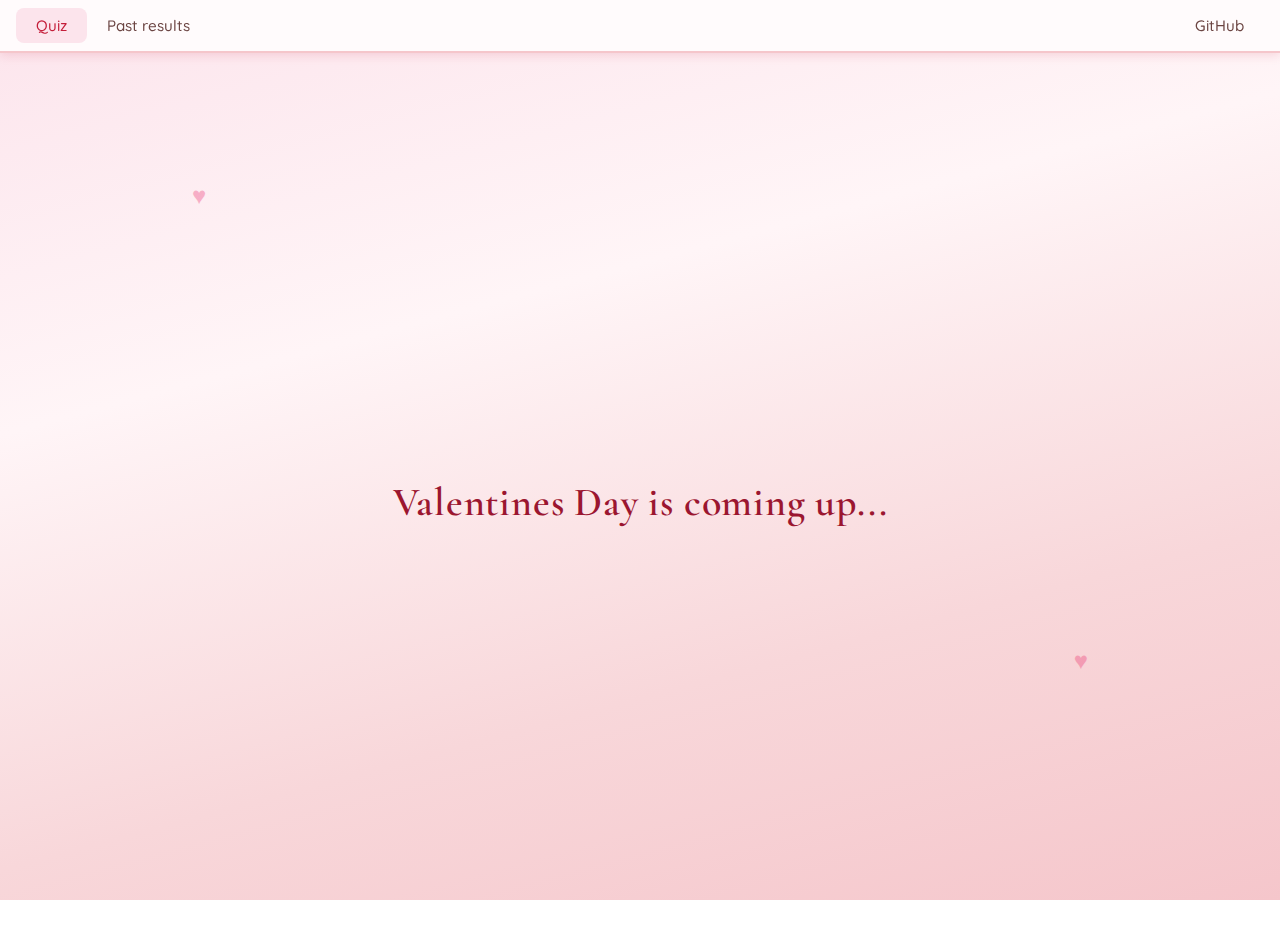
<file: index.html>
<!DOCTYPE html>
<html lang="en">
<head>
  <meta charset="UTF-8">
  <meta name="viewport" content="width=device-width, initial-scale=1.0">
  <title>Will you be my Valentine?</title>
  <meta name="description" content="A few very important questions... Your future Valentine may depend on this.">
  <meta property="og:title" content="Will you be my Valentine?">
  <meta property="og:description" content="A few very important questions... Your future Valentine may depend on this.">
  <meta property="og:type" content="website">
  <link rel="preconnect" href="https://fonts.googleapis.com">
  <link rel="preconnect" href="https://fonts.gstatic.com" crossorigin>
  <link href="https://fonts.googleapis.com/css2?family=Cormorant+Garamond:ital,wght@0,400;0,600;1,400&family=Quicksand:wght@400;500;600&display=swap" rel="stylesheet">
  <style>
    :root {
      --baby-pink: #f8d7da;
      --baby-pink-light: #fce4ec;
      --baby-pink-dark: #f5c6cb;
      --romantic-red: #c41e3a;
      --romantic-red-soft: #e91e63;
      --romantic-red-dark: #9b1630;
      --white: #fffbfc;
      --cream: #fff5f7;
      --text-dark: #4a2c2a;
      --text-soft: #6b4442;
      --shadow: rgba(196, 30, 58, 0.15);
      --font-display: 'Cormorant Garamond', Georgia, serif;
      --font-body: 'Quicksand', sans-serif;
    }
    * { box-sizing: border-box; }
    html { scroll-behavior: smooth; }
    body {
      margin: 0;
      min-height: 100vh;
      font-family: var(--font-body);
      color: var(--text-dark);
      background: linear-gradient(165deg, var(--baby-pink-light) 0%, var(--cream) 35%, var(--baby-pink) 70%, var(--baby-pink-dark) 100%);
      background-attachment: fixed;
      overflow-x: hidden;
      padding-top: 3.25rem;
    }
    .app-tabs {
      position: fixed;
      top: 0;
      left: 0;
      right: 0;
      z-index: 50;
      display: flex;
      gap: 0;
      padding: 0.5rem 1rem;
      background: var(--white);
      border-bottom: 2px solid var(--baby-pink-dark);
      box-shadow: 0 2px 10px var(--shadow);
    }
    .tab-btn {
      font-family: var(--font-body);
      font-size: 0.95rem;
      font-weight: 500;
      padding: 0.5rem 1.25rem;
      border: none;
      background: transparent;
      color: var(--text-soft);
      cursor: pointer;
      border-radius: 8px;
      transition: color 0.2s, background 0.2s;
    }
    .tab-btn:hover { color: var(--romantic-red-dark); background: var(--baby-pink-light); }
    .tab-btn.active { color: var(--romantic-red); background: var(--baby-pink-light); }
    .tab-link { text-decoration: none; margin-left: auto; }
    .tab-link:hover { color: var(--romantic-red-dark); background: var(--baby-pink-light); }
    .screen {
      display: none;
      min-height: 100vh;
      padding: 2rem 1.5rem;
      align-items: center;
      justify-content: center;
      text-align: center;
      animation: fadeIn 0.6s ease-out;
    }
    .screen.active { display: flex; flex-direction: column; }
    @keyframes fadeIn {
      from { opacity: 0; transform: translateY(10px); }
      to { opacity: 1; transform: translateY(0); }
    }
    #splash { justify-content: center; }
    .splash-text {
      font-family: var(--font-display);
      font-size: clamp(1.5rem, 5vw, 2.5rem);
      font-weight: 600;
      color: var(--romantic-red-dark);
      margin: 0;
      letter-spacing: 0.02em;
      animation: pulse 2s ease-in-out infinite;
    }
    .splash-hearts { position: absolute; inset: 0; pointer-events: none; overflow: hidden; }
    .splash-hearts::before,
    .splash-hearts::after {
      content: "♥";
      position: absolute;
      font-size: 1.5rem;
      color: var(--romantic-red-soft);
      opacity: 0.3;
      animation: float 4s ease-in-out infinite;
    }
    .splash-hearts::before { left: 15%; top: 20%; animation-delay: 0s; }
    .splash-hearts::after { right: 15%; bottom: 25%; animation-delay: 2s; }
    @keyframes pulse { 0%, 100% { opacity: 1; } 50% { opacity: 0.85; } }
    @keyframes float { 0%, 100% { transform: translateY(0) scale(1); } 50% { transform: translateY(-15px) scale(1.1); } }
    #landing { max-width: 32rem; }
    .landing-title {
      font-family: var(--font-display);
      font-size: clamp(1.75rem, 4vw, 2.25rem);
      font-weight: 600;
      color: var(--romantic-red-dark);
      margin: 0 0 1rem;
      line-height: 1.3;
    }
    .landing-subtext { font-size: 1rem; color: var(--text-soft); margin: 0 0 2rem; line-height: 1.5; }
    .btn {
      font-family: var(--font-body);
      font-size: 1rem;
      font-weight: 500;
      padding: 0.75rem 1.5rem;
      border: none;
      border-radius: 999px;
      cursor: pointer;
      transition: transform 0.2s, box-shadow 0.2s;
    }
    .btn:focus-visible { outline: 2px solid var(--romantic-red); outline-offset: 3px; }
    .btn-primary {
      background: linear-gradient(135deg, var(--romantic-red) 0%, var(--romantic-red-soft) 100%);
      color: var(--white);
      box-shadow: 0 4px 14px var(--shadow);
    }
    .btn-primary:hover { transform: translateY(-2px); box-shadow: 0 6px 20px var(--shadow); }
    .btn-ghost { background: transparent; color: var(--romantic-red-dark); }
    .btn-ghost:hover { text-decoration: underline; }
    .btn-small { padding: 0.5rem 1rem; font-size: 0.9rem; background: var(--romantic-red-soft); color: var(--white); }
    #quiz { display: none; flex-direction: column; align-items: center; max-width: 36rem; margin: 0 auto; }
    #quiz.active { display: flex; }
    .quiz-section { display: none; width: 100%; }
    .quiz-section.active { display: block; animation: fadeIn 0.4s ease-out; }
    .section-title {
      font-family: var(--font-display);
      font-size: 1.35rem;
      color: var(--romantic-red-dark);
      margin: 0 0 1.5rem;
    }
    .section-intro { font-style: italic; color: var(--text-soft); margin: 0 0 1.5rem; }
    .question { margin-bottom: 2rem; text-align: left; }
    .question-text { font-size: 1.1rem; color: var(--text-dark); margin: 0 0 1rem; line-height: 1.5; }
    .options { display: flex; flex-direction: column; gap: 0.6rem; }
    .option {
      font-family: var(--font-body);
      font-size: 0.95rem;
      padding: 0.85rem 1rem;
      text-align: left;
      background: var(--white);
      color: var(--text-dark);
      border: 2px solid var(--baby-pink-dark);
      border-radius: 12px;
      cursor: pointer;
      transition: background 0.2s, border-color 0.2s, transform 0.15s;
    }
    .option:hover { background: var(--baby-pink-light); border-color: var(--romantic-red-soft); transform: translateX(4px); }
    .option:disabled { opacity: 0.7; cursor: default; }
    .custom-input-wrap { margin-top: 0.75rem; display: flex; gap: 0.5rem; flex-wrap: wrap; }
    .custom-input {
      flex: 1;
      min-width: 150px;
      padding: 0.6rem 0.75rem;
      font-family: var(--font-body);
      font-size: 0.95rem;
      border: 2px solid var(--baby-pink-dark);
      border-radius: 10px;
      background: var(--white);
      color: var(--text-dark);
    }
    .custom-input:focus { outline: none; border-color: var(--romantic-red-soft); }
    #final-section .final-title {
      font-family: var(--font-display);
      font-size: clamp(1.5rem, 4vw, 2rem);
      color: var(--romantic-red-dark);
      margin: 0 0 1rem;
    }
    .final-pause-wrap { position: relative; min-height: 5rem; margin: 0 0 1rem; }
    .final-pause-line {
      font-size: 1.1rem;
      color: var(--text-soft);
      line-height: 1.7;
      margin: 0;
      max-width: 28rem;
      opacity: 0;
      transition: opacity 0.9s ease-out;
      position: absolute;
      top: 0;
      left: 50%;
      transform: translateX(-50%);
      width: 100%;
      padding: 0 1rem;
      text-align: center;
      pointer-events: none;
    }
    .final-pause-line.visible { opacity: 1; }
    .final-pause-line.fade-out { opacity: 0; }
    .final-question-wrap { opacity: 0; transition: opacity 1s ease-out; }
    .final-question-wrap.visible { opacity: 1; }
    .final-question { font-size: 1.2rem; font-weight: 600; color: var(--romantic-red); margin: 0 0 1.5rem; }
    .final-options { display: flex; flex-direction: column; gap: 0.75rem; align-items: center; }
    .btn-yes {
      background: linear-gradient(135deg, var(--romantic-red) 0%, var(--romantic-red-soft) 100%);
      color: var(--white);
      min-width: 220px;
    }
    .btn-yes:hover { transform: translateY(-2px); box-shadow: 0 6px 20px var(--shadow); }
    .btn-no { background: var(--white); color: var(--romantic-red-dark); border: 2px solid var(--romantic-red-soft); }
    .btn-no:hover { background: var(--baby-pink-light); }
    .quiz-nav {
      display: flex;
      align-items: center;
      justify-content: space-between;
      width: 100%;
      max-width: 20rem;
      margin-top: 2rem;
      padding-top: 1rem;
      border-top: 1px solid var(--baby-pink-dark);
    }
    .progress-text { font-size: 0.9rem; color: var(--text-soft); }
    #success { justify-content: center; }
    .success-message {
      font-family: var(--font-display);
      font-size: clamp(1.35rem, 4vw, 1.75rem);
      color: var(--romantic-red-dark);
      line-height: 1.6;
      margin: 0;
    }
    .success-hearts { position: absolute; inset: 0; pointer-events: none; overflow: hidden; }
    .success-hearts::before,
    .success-hearts::after { content: "💖"; position: absolute; font-size: 2rem; animation: float 3s ease-in-out infinite; }
    .success-hearts::before { left: 10%; top: 15%; animation-delay: 0s; }
    .success-hearts::after { right: 10%; bottom: 20%; animation-delay: 1.5s; }
    .popup-overlay {
      position: fixed;
      inset: 0;
      background: rgba(74, 44, 42, 0.5);
      display: flex;
      align-items: center;
      justify-content: center;
      z-index: 100;
      padding: 1rem;
      animation: fadeIn 0.25s ease-out;
    }
    .popup-overlay[hidden] { display: none !important; }
    .popup {
      background: var(--white);
      padding: 1.75rem;
      border-radius: 16px;
      max-width: 20rem;
      box-shadow: 0 10px 40px var(--shadow);
      border: 2px solid var(--baby-pink-dark);
      text-align: center;
    }
    .popup p { margin: 0 0 1rem; color: var(--text-dark); line-height: 1.5; }
    #results-screen { display: none; padding-top: 1rem; }
    #results-screen.active { display: flex; flex-direction: column; align-items: center; max-width: 36rem; margin: 0 auto; }
    .results-header { text-align: center; margin-bottom: 1.5rem; }
    .results-title { font-family: var(--font-display); font-size: 1.5rem; color: var(--romantic-red-dark); margin: 0 0 0.25rem; }
    .results-subtitle { font-size: 0.9rem; color: var(--text-soft); margin: 0; }
    .results-list { width: 100%; display: flex; flex-direction: column; gap: 1rem; }
    .result-card {
      background: var(--white);
      border: 2px solid var(--baby-pink-dark);
      border-radius: 12px;
      overflow: hidden;
      box-shadow: 0 4px 12px var(--shadow);
    }
    .result-card-header {
      padding: 0.75rem 1rem;
      background: var(--baby-pink-light);
      font-weight: 600;
      color: var(--romantic-red-dark);
      cursor: pointer;
      display: flex;
      justify-content: space-between;
      align-items: center;
      border: none;
      width: 100%;
      font-family: var(--font-body);
      font-size: 0.95rem;
      text-align: left;
    }
    .result-card-header:hover { background: var(--baby-pink); }
    .result-card-body { padding: 1rem; border-top: 1px solid var(--baby-pink-dark); }
    .result-row { font-size: 0.9rem; margin-bottom: 0.5rem; line-height: 1.4; }
    .result-row:last-child { margin-bottom: 0; }
    .result-q { color: var(--text-soft); font-weight: 500; }
    .result-a { color: var(--text-dark); }
    .results-empty { text-align: center; color: var(--text-soft); font-size: 1rem; margin: 2rem 0; }
    @media (min-width: 600px) {
      .screen { padding: 3rem 2rem; }
      .option { padding: 1rem 1.25rem; }
    }
  </style>
</head>
<body>
  <nav class="app-tabs" aria-label="Main navigation">
    <button type="button" class="tab-btn active" data-tab="quiz" aria-current="page">Quiz</button>
    <button type="button" class="tab-btn" data-tab="results">Past results</button>
    <a href="https://github.com/dadams-B663/Vday" class="tab-btn tab-link" target="_blank" rel="noopener noreferrer" aria-label="View on GitHub">GitHub</a>
  </nav>

  <section id="splash" class="screen active">
    <p class="splash-text">Valentines Day is coming up...</p>
    <div class="splash-hearts" aria-hidden="true"></div>
  </section>

  <section id="landing" class="screen">
    <h1 class="landing-title">I have a few very important questions.</h1>
    <p class="landing-subtext">Please answer honestly. Your future Valentine may depend on this. No pressure though….</p>
    <button type="button" class="btn btn-primary" data-action="start-quiz">Fine, I'll answer</button>
  </section>

  <main id="quiz" class="screen">
    <div id="section-1" class="quiz-section">
      <h2 class="section-title">💖 THE VIBE CHECK</h2>
      <div class="question" data-q="1">
        <p class="question-text">How do you feel about a guy who sometimes overthinks… but is actively trying to do better?</p>
        <div class="options">
          <button type="button" class="option" data-answer="growth">🥺 He's learning, I respect growth</button>
          <button type="button" class="option" data-answer="communicates">😌 As long as he communicates</button>
          <button type="button" class="option" data-answer="restart">😏 Depends… does he treat me right?</button>
        </div>
      </div>
      <div class="question" data-q="2">
        <p class="question-text">Would you agree that we have main-character energy together?</p>
        <div class="options">
          <button type="button" class="option" data-answer="cinematic">Obviously. It's cinematic.</button>
          <button type="button" class="option" data-answer="restart">No your boring.</button>
          <button type="button" class="option" data-answer="true">I hate how true this is.</button>
        </div>
      </div>
      <div class="question" data-q="3">
        <p class="question-text">On a scale from 1–10, how cute do you look when you get fake mad?</p>
        <div class="options">
          <button type="button" class="option" data-answer="10">10</button>
          <button type="button" class="option" data-answer="11">11</button>
          <button type="button" class="option" data-answer="noted">Don't play with me</button>
        </div>
      </div>
    </div>

    <div id="section-2" class="quiz-section">
      <h2 class="section-title">💖 SOFT STUFF</h2>
      <p class="section-intro">Lets get real...</p>
      <div class="question" data-q="4">
        <p class="question-text">Do you believe people can grow when they actually choose to?</p>
        <div class="options">
          <button type="button" class="option" data-answer="yes">Yes</button>
          <button type="button" class="option" data-answer="effort">Yes, but it takes effort</button>
          <button type="button" class="option" data-answer="mean">Only if they mean it</button>
        </div>
      </div>
      <div class="question" data-q="5">
        <p class="question-text">If someone told you they're choosing to stop running when things feel hard… would that matter?</p>
        <div class="options">
          <button type="button" class="option" data-answer="alot">A lot</button>
          <button type="button" class="option" data-answer="more">More than they think</button>
          <button type="button" class="option" data-answer="depends">Depends</button>
        </div>
        <div class="custom-input-wrap" hidden>
          <input type="text" id="q5-input" class="custom-input" placeholder="Your thoughts..." maxlength="200">
          <button type="button" class="btn btn-small" data-action="submit-q5">Submit</button>
        </div>
      </div>
      <div class="question" data-q="6">
        <p class="question-text">Do you feel safe being fully yourself around me?</p>
        <div class="options">
          <button type="button" class="option" data-answer="yes">Yes</button>
          <button type="button" class="option" data-answer="getting">Getting there</button>
          <button type="button" class="option" data-answer="most">Most of the time</button>
        </div>
      </div>
    </div>

    <div id="section-3" class="quiz-section">
      <h2 class="section-title">😏 BACK TO CUTE</h2>
      <div class="question" data-q="7">
        <p class="question-text">Would you enjoy a Valentine's Day that's more hands on or lazy day?</p>
        <div class="options">
          <button type="button" class="option" data-answer="lazy">Yes, I want be lazy</button>
          <button type="button" class="option" data-answer="action">Lets get some action</button>
          <button type="button" class="option" data-answer="custom7">I have an idea that is none of the above</button>
        </div>
        <div class="custom-input-wrap" hidden>
          <input type="text" id="q7-input" class="custom-input" placeholder="Your idea..." maxlength="200">
          <button type="button" class="btn btn-small" data-action="submit-q7">Submit</button>
        </div>
      </div>
      <div class="question" data-q="8">
        <p class="question-text">Do you like when I actually try and put effort into things like this?</p>
        <div class="options">
          <button type="button" class="option" data-answer="attractive">It's very attractive</button>
          <button type="button" class="option" data-answer="harder">I think you need to try harder</button>
          <button type="button" class="option" data-answer="inperson">No I rather in person</button>
        </div>
      </div>
      <div class="question" data-q="9">
        <p class="question-text">Would you agree that we're lowkey better when we choose each other instead of reacting to emotions?</p>
        <div class="options">
          <button type="button" class="option" data-answer="yes">Yes</button>
          <button type="button" class="option" data-answer="real">That's real</button>
          <button type="button" class="option" data-answer="growth">Growth looks good on us</button>
        </div>
      </div>
    </div>

    <div id="final-section" class="quiz-section">
      <h2 class="final-title">Okay last question. The important one.</h2>
      <div class="final-pause-wrap" id="final-pause-wrap">
        <p class="final-pause-line" id="final-line-1">I know I don't always get everything right the first time.</p>
        <p class="final-pause-line" id="final-line-2">But I'm choosing to stay, communicate, and not let my head run the show.</p>
        <p class="final-pause-line" id="final-line-3">And I really like us when we're us.</p>
      </div>
      <div class="final-question-wrap" id="final-question-wrap">
        <p class="final-question">Will you be my Valentine on February 14, 2026?</p>
        <div class="final-options">
          <button type="button" class="btn btn-yes" data-final="yes">Yes, obviously 💘</button>
          <button type="button" class="btn btn-yes" data-final="yes-planning">Yes, but you're planning everything 😌</button>
          <button type="button" class="btn btn-no" data-final="no" id="btn-no-valentine">No, but thanks ❤️</button>
        </div>
      </div>
    </div>

    <nav class="quiz-nav">
      <button type="button" class="btn btn-ghost" data-action="prev" aria-label="Previous">← Back</button>
      <span class="progress-text"><span id="current-q">1</span> / <span id="total-q">9</span></span>
      <button type="button" class="btn btn-ghost" data-action="next" aria-label="Next">Next →</button>
    </nav>
  </main>

  <section id="results-screen" class="screen">
    <div class="results-header">
      <h2 class="results-title">Past questionnaires</h2>
      <p class="results-subtitle">Your previous answers, for the sentimental archive.</p>
    </div>
    <div id="results-list" class="results-list"></div>
    <p id="results-empty" class="results-empty" hidden>No completed questionnaires yet. Take the quiz to see results here.</p>
  </section>

  <section id="success" class="screen">
    <p class="success-message">Good choice. Your Valentine has been secured.<br>Emotional growth + cute dates loading…</p>
    <div class="success-hearts" aria-hidden="true"></div>
  </section>

  <div id="popup-overlay" class="popup-overlay" hidden>
    <div class="popup">
      <p id="popup-text"></p>
      <button type="button" class="btn btn-primary" data-action="close-popup">OK</button>
    </div>
  </div>

  <div id="violence-popup" class="popup-overlay" hidden>
    <div class="popup">
      <p>Ahh, so we choosing violence today. Its ok Ill help you out</p>
      <button type="button" class="btn btn-primary" data-action="close-violence">OK</button>
    </div>
  </div>

  <script>
(function () {
  'use strict';

  var SPLASH_DURATION = 3500;
  var STORAGE_KEY = 'valentineQuizResults';

  var state = {
    currentScreen: 'splash',
    currentQuestion: 1,
    totalQuestions: 9,
    wrongCount: 0,
    noThanksClicks: 0,
    violenceMode: false,
    q5CustomAnswered: false,
    q7CustomAnswered: false,
    answers: {}
  };

  var screens = {
    splash: document.getElementById('splash'),
    landing: document.getElementById('landing'),
    quiz: document.getElementById('quiz'),
    success: document.getElementById('success'),
    results: document.getElementById('results-screen')
  };

  var section1 = document.getElementById('section-1');
  var section2 = document.getElementById('section-2');
  var section3 = document.getElementById('section-3');
  var finalSection = document.getElementById('final-section');
  var btnNoValentine = document.getElementById('btn-no-valentine');
  var popupOverlay = document.getElementById('popup-overlay');
  var popupText = document.getElementById('popup-text');
  var violencePopup = document.getElementById('violence-popup');
  var currentQEl = document.getElementById('current-q');
  var totalQEl = document.getElementById('total-q');
  var quizNav = document.querySelector('.quiz-nav');
  var q5Wrap = document.querySelector('[data-q="5"] .custom-input-wrap');
  var q5Input = document.getElementById('q5-input');
  var q7Wrap = document.querySelector('[data-q="7"] .custom-input-wrap');
  var q7Input = document.getElementById('q7-input');
  var finalPauseWrap = document.getElementById('final-pause-wrap');
  var finalQuestionWrap = document.getElementById('final-question-wrap');
  var finalLine1 = document.getElementById('final-line-1');
  var finalLine2 = document.getElementById('final-line-2');
  var finalLine3 = document.getElementById('final-line-3');
  var tabBtns = document.querySelectorAll('.tab-btn');
  var resultsList = document.getElementById('results-list');
  var resultsEmpty = document.getElementById('results-empty');

  function showScreen(id) {
    if (id === 'results') {
      document.querySelectorAll('.tab-btn').forEach(function (b) { b.classList.remove('active'); });
      var r = document.querySelector('.tab-btn[data-tab="results"]');
      if (r) r.classList.add('active');
      Object.keys(screens).forEach(function (k) { if (screens[k]) screens[k].classList.remove('active'); });
      if (screens.results) screens.results.classList.add('active');
      renderResults();
      return;
    }
    document.querySelectorAll('.tab-btn').forEach(function (b) { b.classList.remove('active'); });
    var q = document.querySelector('.tab-btn[data-tab="quiz"]');
    if (q) q.classList.add('active');
    Object.keys(screens).forEach(function (k) { if (screens[k]) screens[k].classList.remove('active'); });
    if (screens[id]) screens[id].classList.add('active');
    state.currentScreen = id;
  }

  function getStoredResults() {
    try {
      var raw = localStorage.getItem(STORAGE_KEY);
      return raw ? JSON.parse(raw) : [];
    } catch (_) {
      return [];
    }
  }

  function saveResult(payload) {
    var list = getStoredResults();
    list.unshift(payload);
    try {
      localStorage.setItem(STORAGE_KEY, JSON.stringify(list));
    } catch (_) {}
  }

  function escapeHtml(str) {
    if (!str) return '';
    var div = document.createElement('div');
    div.textContent = str;
    return div.innerHTML;
  }

  function renderResults() {
    var list = getStoredResults();
    resultsList.innerHTML = '';
    if (list.length === 0) {
      resultsEmpty.hidden = false;
      return;
    }
    resultsEmpty.hidden = true;
    list.forEach(function (entry, index) {
      var card = document.createElement('div');
      card.className = 'result-card';
      var date = new Date(entry.completedAt);
      var dateStr = date.toLocaleDateString(undefined, { dateStyle: 'medium' }) + ' at ' + date.toLocaleTimeString(undefined, { hour: 'numeric', minute: '2-digit' });
      var bodyId = 'result-body-' + index;
      card.innerHTML =
        '<button type="button" class="result-card-header" aria-expanded="false" aria-controls="' + bodyId + '" data-result-toggle>' +
        '<span>' + escapeHtml(dateStr) + '</span>' +
        '<span aria-hidden="true">&#9660;</span>' +
        '</button>' +
        '<div class="result-card-body" id="' + bodyId + '" hidden></div>';
      var body = card.querySelector('.result-card-body');
      var rows = (entry.answers || []).map(function (a) {
        return '<div class="result-row"><span class="result-q">' + escapeHtml(a.questionText) + '</span><br><span class="result-a">' + escapeHtml(a.answerText) + '</span></div>';
      }).join('');
      if (entry.finalAnswer) {
        rows += '<div class="result-row"><span class="result-q">Will you be my Valentine?</span><br><span class="result-a">' + escapeHtml(entry.finalAnswer) + '</span></div>';
      }
      body.innerHTML = rows;
      var toggleBtn = card.querySelector('[data-result-toggle]');
      if (toggleBtn) {
        toggleBtn.addEventListener('click', function () {
          var open = body.hidden;
          body.hidden = !open;
          this.setAttribute('aria-expanded', open ? 'true' : 'false');
        });
      }
      resultsList.appendChild(card);
    });
  }

  function showSection(sectionEl) {
    [section1, section2, section3, finalSection].forEach(function (s) { if (s) s.classList.remove('active'); });
    if (sectionEl) sectionEl.classList.add('active');
  }

  function showQuestion(num) {
    if (quizNav) quizNav.style.display = 'flex';
    state.currentQuestion = num;
    currentQEl.textContent = num;
    totalQEl.textContent = state.totalQuestions;

    var allQuestions = document.querySelectorAll('.question');
    allQuestions.forEach(function (q) {
      var n = parseInt(q.getAttribute('data-q'), 10);
      q.style.display = n === num ? 'block' : 'none';
    });

    if (num <= 3) showSection(section1);
    else if (num <= 6) showSection(section2);
    else if (num <= 9) showSection(section3);
    else showSection(finalSection);

    if (num === 5 && q5Wrap) {
      q5Wrap.hidden = true;
      var opts5 = document.querySelectorAll('[data-q="5"] .option');
      if (opts5.length) opts5.forEach(function (o) { o.disabled = false; });
    }
    if (num === 7 && q7Wrap) {
      q7Wrap.hidden = true;
      var opts7 = document.querySelectorAll('[data-q="7"] .option');
      if (opts7.length) opts7.forEach(function (o) { o.disabled = false; });
    }
  }

  function showFinal() {
    state.currentQuestion = 'final';
    showSection(finalSection);
    document.querySelectorAll('.question').forEach(function (q) { q.style.display = 'none'; });
    var titleEl = finalSection && finalSection.querySelector('.final-title');
    if (titleEl) titleEl.style.display = '';
    if (finalPauseWrap) finalPauseWrap.style.display = '';
    if (finalQuestionWrap) {
      finalQuestionWrap.style.display = '';
      finalQuestionWrap.classList.remove('visible');
    }
    [finalLine1, finalLine2, finalLine3].forEach(function (el) { if (el) el.classList.remove('visible', 'fade-out'); });

    if (state.violenceMode && btnNoValentine) btnNoValentine.style.display = 'none';
    else if (btnNoValentine) btnNoValentine.style.display = '';
    if (quizNav) quizNav.style.display = 'none';
    currentQEl.textContent = '\u2665';
    totalQEl.textContent = '\u2665';

    runFinalMessageSequence();
  }

  function runFinalMessageSequence() {
    var LINE_HOLD = 2400;
    var FADE_OUT = 700;
    if (!finalLine1 || !finalLine2 || !finalLine3 || !finalQuestionWrap) return;
    finalLine1.classList.add('visible');
    setTimeout(function () {
      finalLine1.classList.add('fade-out');
      finalLine2.classList.add('visible');
    }, LINE_HOLD);
    setTimeout(function () {
      finalLine2.classList.add('fade-out');
      finalLine3.classList.add('visible');
    }, LINE_HOLD + LINE_HOLD);
    setTimeout(function () {
      finalLine3.classList.add('fade-out');
    }, LINE_HOLD * 3);
    setTimeout(function () {
      finalLine1.classList.remove('visible', 'fade-out');
      finalLine2.classList.remove('visible', 'fade-out');
      finalLine3.classList.remove('visible', 'fade-out');
      finalQuestionWrap.classList.add('visible');
    }, LINE_HOLD * 3 + FADE_OUT);
  }

  function restartQuiz() {
    state.currentQuestion = 1;
    state.wrongCount = 0;
    state.noThanksClicks = 0;
    state.violenceMode = false;
    state.q5CustomAnswered = false;
    state.q7CustomAnswered = false;
    state.answers = {};
    document.querySelectorAll('.option').forEach(function (o) { o.disabled = false; o.classList.remove('chosen'); });
    if (q5Wrap) q5Wrap.hidden = true;
    if (q7Wrap) q7Wrap.hidden = true;
    if (btnNoValentine) btnNoValentine.style.display = '';
    showScreen('landing');
  }

  function showPopup(message) {
    if (popupText) popupText.textContent = message;
    if (popupOverlay) popupOverlay.hidden = false;
  }

  function closePopup() {
    if (popupOverlay) popupOverlay.hidden = true;
  }

  function closeViolencePopup() {
    if (violencePopup) violencePopup.hidden = true;
    state.violenceMode = true;
    showFinal();
  }

  function goNext() {
    if (state.currentQuestion === 9) {
      showFinal();
      return;
    }
    showQuestion(state.currentQuestion + 1);
  }

  function goPrev() {
    if (state.currentQuestion <= 1) return;
    showQuestion(state.currentQuestion - 1);
  }

  setTimeout(function () {
    if (state.currentScreen === 'splash') showScreen('landing');
  }, SPLASH_DURATION);

  function recordAnswer(qNum, questionText, answerText) {
    state.answers[qNum] = { questionText: questionText, answerText: answerText };
  }

  if (tabBtns && tabBtns.length) {
    for (var i = 0; i < tabBtns.length; i++) {
      (function (btn) {
        btn.addEventListener('click', function () {
          var tab = this.getAttribute('data-tab');
          if (tab === 'results') showScreen('results');
          else {
            document.querySelectorAll('.tab-btn').forEach(function (b) { b.classList.remove('active'); });
            this.classList.add('active');
            Object.keys(screens).forEach(function (k) { if (screens[k]) screens[k].classList.remove('active'); });
            if (screens[state.currentScreen]) screens[state.currentScreen].classList.add('active');
          }
        });
      })(tabBtns[i]);
    }
  }

  var startBtn = document.querySelector('[data-action="start-quiz"]');
  if (startBtn) startBtn.addEventListener('click', function () {
    state.answers = {};
    showScreen('quiz');
    showQuestion(1);
  });

  var nextBtn = document.querySelector('[data-action="next"]');
  if (nextBtn) nextBtn.addEventListener('click', goNext);
  var prevBtn = document.querySelector('[data-action="prev"]');
  if (prevBtn) prevBtn.addEventListener('click', goPrev);

  var optionBtns = document.querySelectorAll('.option');
  for (var j = 0; j < optionBtns.length; j++) {
    (function (btn) {
      btn.addEventListener('click', function () {
        var answer = this.getAttribute('data-answer');
        var qEl = this.closest('.question');
        var qNum = parseInt(qEl ? qEl.getAttribute('data-q') : '0', 10);
        var qtEl = qEl ? qEl.querySelector('.question-text') : null;
        var questionText = qtEl ? qtEl.textContent : '';

        if (answer === 'restart') {
          showPopup("Let's try again from the beginning. No pressure.");
          setTimeout(function () { closePopup(); restartQuiz(); }, 1500);
          return;
        }
        if (answer === 'noted') {
          recordAnswer(qNum, questionText, this.textContent.trim());
          showPopup("Okay, noted");
          state.wrongCount = Math.max(0, (state.wrongCount || 0) - 1);
          this.disabled = true;
          this.classList.add('chosen');
          setTimeout(function () { closePopup(); goNext(); }, 1200);
          return;
        }
        if (qNum === 5 && answer === 'depends') {
          this.disabled = true;
          this.classList.add('chosen');
          if (q5Wrap) q5Wrap.hidden = false;
          return;
        }
        if (qNum === 7 && answer === 'custom7') {
          this.disabled = true;
          this.classList.add('chosen');
          if (q7Wrap) q7Wrap.hidden = false;
          return;
        }
        recordAnswer(qNum, questionText, this.textContent.trim());
        this.disabled = true;
        this.classList.add('chosen');
        goNext();
      });
    })(optionBtns[j]);
  }

  var submitQ5 = document.querySelector('[data-action="submit-q5"]');
  if (submitQ5 && q5Input) {
    submitQ5.addEventListener('click', function () {
      var val = (q5Input.value || '').trim();
      if (val) state.q5CustomAnswered = true;
      var qEl = document.querySelector('[data-q="5"]');
      var questionText = (qEl && qEl.querySelector('.question-text')) ? qEl.querySelector('.question-text').textContent : '';
      recordAnswer(5, questionText, val || 'Depends (no text)');
      if (q5Wrap) q5Wrap.hidden = true;
      goNext();
    });
    q5Input.addEventListener('keydown', function (e) { if (e.key === 'Enter') submitQ5.click(); });
  }

  var submitQ7 = document.querySelector('[data-action="submit-q7"]');
  if (submitQ7 && q7Input) {
    submitQ7.addEventListener('click', function () {
      var val = (q7Input.value || '').trim();
      if (val) state.q7CustomAnswered = true;
      var qEl = document.querySelector('[data-q="7"]');
      var questionText = (qEl && qEl.querySelector('.question-text')) ? qEl.querySelector('.question-text').textContent : '';
      recordAnswer(7, questionText, val || 'I have an idea (no text)');
      if (q7Wrap) q7Wrap.hidden = true;
      goNext();
    });
    q7Input.addEventListener('keydown', function (e) { if (e.key === 'Enter') submitQ7.click(); });
  }

  var yesBtns = document.querySelectorAll('[data-final="yes"], [data-final="yes-planning"]');
  for (var y = 0; y < yesBtns.length; y++) {
    (function (btn) {
      btn.addEventListener('click', function () {
        var finalAnswer = this.textContent.trim();
        var answersArray = [];
        for (var q = 1; q <= 9; q++) { if (state.answers[q]) answersArray.push(state.answers[q]); }
        saveResult({ id: Date.now(), completedAt: new Date().toISOString(), answers: answersArray, finalAnswer: finalAnswer });
        showScreen('success');
      });
    })(yesBtns[y]);
  }

  if (btnNoValentine) {
    btnNoValentine.addEventListener('click', function () {
      state.noThanksClicks += 1;
      if (state.noThanksClicks >= 2 && violencePopup) violencePopup.hidden = false;
    });
  }

  var closePopupBtn = document.querySelector('[data-action="close-popup"]');
  if (closePopupBtn) closePopupBtn.addEventListener('click', closePopup);
  var closeViolenceBtn = document.querySelector('[data-action="close-violence"]');
  if (closeViolenceBtn) closeViolenceBtn.addEventListener('click', closeViolencePopup);
})();
  </script>
</body>
</html>
</file>
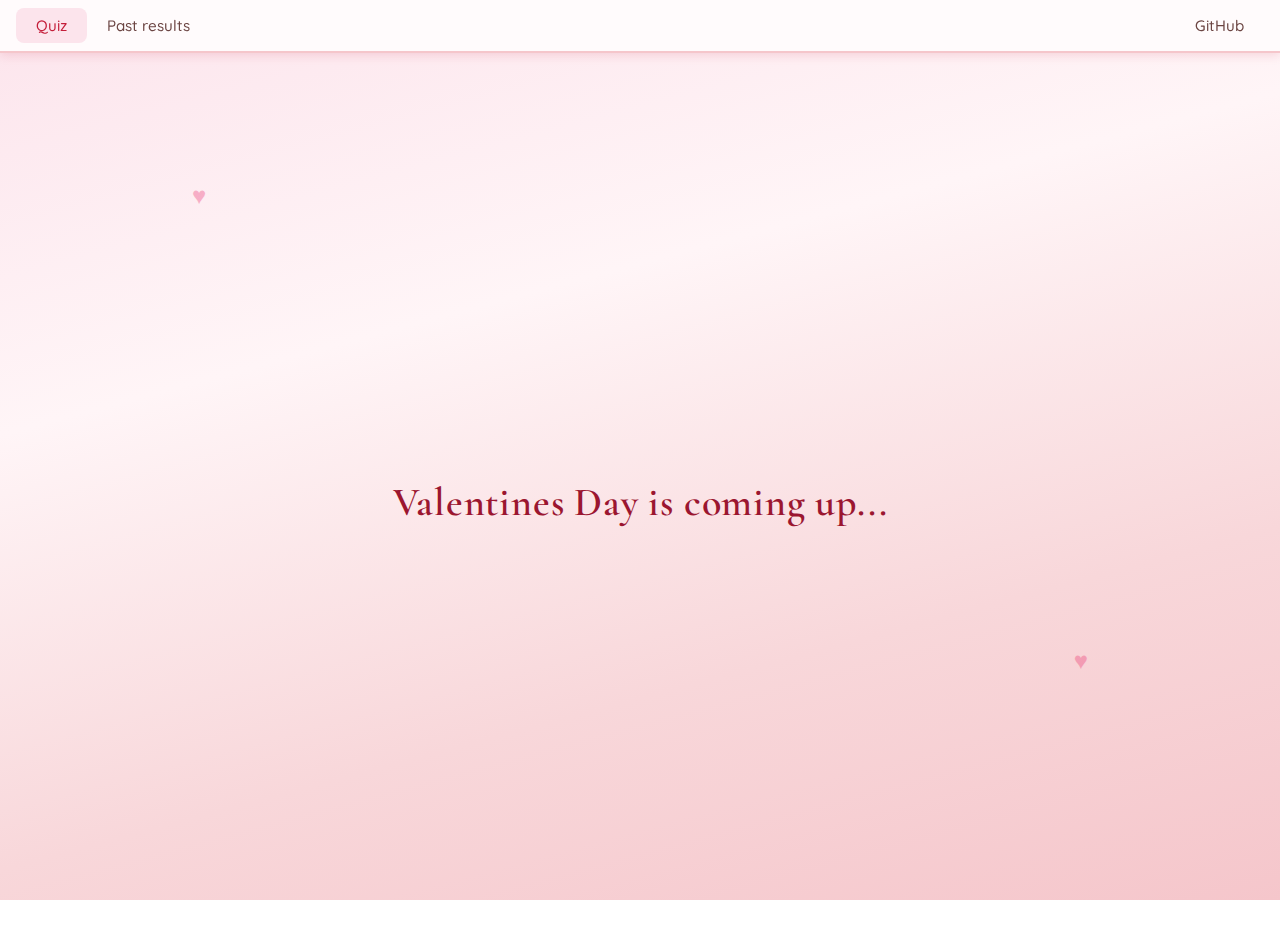
<file: VD/index.html>
<!DOCTYPE html>
<html lang="en">
<head>
  <meta charset="UTF-8">
  <meta name="viewport" content="width=device-width, initial-scale=1.0">
  <title>Will you be my Valentine?</title>
  <meta name="description" content="A few very important questions... Your future Valentine may depend on this.">
  <meta property="og:title" content="Will you be my Valentine?">
  <meta property="og:description" content="A few very important questions... Your future Valentine may depend on this.">
  <meta property="og:type" content="website">
  <link rel="preconnect" href="https://fonts.googleapis.com">
  <link rel="preconnect" href="https://fonts.gstatic.com" crossorigin>
  <link href="https://fonts.googleapis.com/css2?family=Cormorant+Garamond:ital,wght@0,400;0,600;1,400&family=Quicksand:wght@400;500;600&display=swap" rel="stylesheet">
  <style>
    :root {
      --baby-pink: #f8d7da;
      --baby-pink-light: #fce4ec;
      --baby-pink-dark: #f5c6cb;
      --romantic-red: #c41e3a;
      --romantic-red-soft: #e91e63;
      --romantic-red-dark: #9b1630;
      --white: #fffbfc;
      --cream: #fff5f7;
      --text-dark: #4a2c2a;
      --text-soft: #6b4442;
      --shadow: rgba(196, 30, 58, 0.15);
      --font-display: 'Cormorant Garamond', Georgia, serif;
      --font-body: 'Quicksand', sans-serif;
    }
    * { box-sizing: border-box; }
    html { scroll-behavior: smooth; }
    body {
      margin: 0;
      min-height: 100vh;
      font-family: var(--font-body);
      color: var(--text-dark);
      background: linear-gradient(165deg, var(--baby-pink-light) 0%, var(--cream) 35%, var(--baby-pink) 70%, var(--baby-pink-dark) 100%);
      background-attachment: fixed;
      overflow-x: hidden;
      padding-top: 3.25rem;
    }
    .app-tabs {
      position: fixed;
      top: 0;
      left: 0;
      right: 0;
      z-index: 50;
      display: flex;
      gap: 0;
      padding: 0.5rem 1rem;
      background: var(--white);
      border-bottom: 2px solid var(--baby-pink-dark);
      box-shadow: 0 2px 10px var(--shadow);
    }
    .tab-btn {
      font-family: var(--font-body);
      font-size: 0.95rem;
      font-weight: 500;
      padding: 0.5rem 1.25rem;
      border: none;
      background: transparent;
      color: var(--text-soft);
      cursor: pointer;
      border-radius: 8px;
      transition: color 0.2s, background 0.2s;
    }
    .tab-btn:hover { color: var(--romantic-red-dark); background: var(--baby-pink-light); }
    .tab-btn.active { color: var(--romantic-red); background: var(--baby-pink-light); }
    .tab-link { text-decoration: none; margin-left: auto; }
    .tab-link:hover { color: var(--romantic-red-dark); background: var(--baby-pink-light); }
    .screen {
      display: none;
      min-height: 100vh;
      padding: 2rem 1.5rem;
      align-items: center;
      justify-content: center;
      text-align: center;
      animation: fadeIn 0.6s ease-out;
    }
    .screen.active { display: flex; flex-direction: column; }
    @keyframes fadeIn {
      from { opacity: 0; transform: translateY(10px); }
      to { opacity: 1; transform: translateY(0); }
    }
    #splash { justify-content: center; }
    .splash-text {
      font-family: var(--font-display);
      font-size: clamp(1.5rem, 5vw, 2.5rem);
      font-weight: 600;
      color: var(--romantic-red-dark);
      margin: 0;
      letter-spacing: 0.02em;
      animation: pulse 2s ease-in-out infinite;
    }
    .splash-hearts { position: absolute; inset: 0; pointer-events: none; overflow: hidden; }
    .splash-hearts::before,
    .splash-hearts::after {
      content: "♥";
      position: absolute;
      font-size: 1.5rem;
      color: var(--romantic-red-soft);
      opacity: 0.3;
      animation: float 4s ease-in-out infinite;
    }
    .splash-hearts::before { left: 15%; top: 20%; animation-delay: 0s; }
    .splash-hearts::after { right: 15%; bottom: 25%; animation-delay: 2s; }
    @keyframes pulse { 0%, 100% { opacity: 1; } 50% { opacity: 0.85; } }
    @keyframes float { 0%, 100% { transform: translateY(0) scale(1); } 50% { transform: translateY(-15px) scale(1.1); } }
    #landing { max-width: 32rem; }
    .landing-title {
      font-family: var(--font-display);
      font-size: clamp(1.75rem, 4vw, 2.25rem);
      font-weight: 600;
      color: var(--romantic-red-dark);
      margin: 0 0 1rem;
      line-height: 1.3;
    }
    .landing-subtext { font-size: 1rem; color: var(--text-soft); margin: 0 0 2rem; line-height: 1.5; }
    .btn {
      font-family: var(--font-body);
      font-size: 1rem;
      font-weight: 500;
      padding: 0.75rem 1.5rem;
      border: none;
      border-radius: 999px;
      cursor: pointer;
      transition: transform 0.2s, box-shadow 0.2s;
    }
    .btn:focus-visible { outline: 2px solid var(--romantic-red); outline-offset: 3px; }
    .btn-primary {
      background: linear-gradient(135deg, var(--romantic-red) 0%, var(--romantic-red-soft) 100%);
      color: var(--white);
      box-shadow: 0 4px 14px var(--shadow);
    }
    .btn-primary:hover { transform: translateY(-2px); box-shadow: 0 6px 20px var(--shadow); }
    .btn-ghost { background: transparent; color: var(--romantic-red-dark); }
    .btn-ghost:hover { text-decoration: underline; }
    .btn-small { padding: 0.5rem 1rem; font-size: 0.9rem; background: var(--romantic-red-soft); color: var(--white); }
    #quiz { display: none; flex-direction: column; align-items: center; max-width: 36rem; margin: 0 auto; }
    #quiz.active { display: flex; }
    .quiz-section { display: none; width: 100%; }
    .quiz-section.active { display: block; animation: fadeIn 0.4s ease-out; }
    .section-title {
      font-family: var(--font-display);
      font-size: 1.35rem;
      color: var(--romantic-red-dark);
      margin: 0 0 1.5rem;
    }
    .section-intro { font-style: italic; color: var(--text-soft); margin: 0 0 1.5rem; }
    .question { margin-bottom: 2rem; text-align: left; }
    .question-text { font-size: 1.1rem; color: var(--text-dark); margin: 0 0 1rem; line-height: 1.5; }
    .options { display: flex; flex-direction: column; gap: 0.6rem; }
    .option {
      font-family: var(--font-body);
      font-size: 0.95rem;
      padding: 0.85rem 1rem;
      text-align: left;
      background: var(--white);
      color: var(--text-dark);
      border: 2px solid var(--baby-pink-dark);
      border-radius: 12px;
      cursor: pointer;
      transition: background 0.2s, border-color 0.2s, transform 0.15s;
    }
    .option:hover { background: var(--baby-pink-light); border-color: var(--romantic-red-soft); transform: translateX(4px); }
    .option:disabled { opacity: 0.7; cursor: default; }
    .custom-input-wrap { margin-top: 0.75rem; display: flex; gap: 0.5rem; flex-wrap: wrap; }
    .custom-input {
      flex: 1;
      min-width: 150px;
      padding: 0.6rem 0.75rem;
      font-family: var(--font-body);
      font-size: 0.95rem;
      border: 2px solid var(--baby-pink-dark);
      border-radius: 10px;
      background: var(--white);
      color: var(--text-dark);
    }
    .custom-input:focus { outline: none; border-color: var(--romantic-red-soft); }
    #final-section .final-title {
      font-family: var(--font-display);
      font-size: clamp(1.5rem, 4vw, 2rem);
      color: var(--romantic-red-dark);
      margin: 0 0 1rem;
    }
    .final-pause-wrap { position: relative; min-height: 5rem; margin: 0 0 1rem; }
    .final-pause-line {
      font-size: 1.1rem;
      color: var(--text-soft);
      line-height: 1.7;
      margin: 0;
      max-width: 28rem;
      opacity: 0;
      transition: opacity 0.9s ease-out;
      position: absolute;
      top: 0;
      left: 50%;
      transform: translateX(-50%);
      width: 100%;
      padding: 0 1rem;
      text-align: center;
      pointer-events: none;
    }
    .final-pause-line.visible { opacity: 1; }
    .final-pause-line.fade-out { opacity: 0; }
    .final-question-wrap { opacity: 0; transition: opacity 1s ease-out; }
    .final-question-wrap.visible { opacity: 1; }
    .final-question { font-size: 1.2rem; font-weight: 600; color: var(--romantic-red); margin: 0 0 1.5rem; }
    .final-options { display: flex; flex-direction: column; gap: 0.75rem; align-items: center; }
    .btn-yes {
      background: linear-gradient(135deg, var(--romantic-red) 0%, var(--romantic-red-soft) 100%);
      color: var(--white);
      min-width: 220px;
    }
    .btn-yes:hover { transform: translateY(-2px); box-shadow: 0 6px 20px var(--shadow); }
    .btn-no { background: var(--white); color: var(--romantic-red-dark); border: 2px solid var(--romantic-red-soft); }
    .btn-no:hover { background: var(--baby-pink-light); }
    .quiz-nav {
      display: flex;
      align-items: center;
      justify-content: space-between;
      width: 100%;
      max-width: 20rem;
      margin-top: 2rem;
      padding-top: 1rem;
      border-top: 1px solid var(--baby-pink-dark);
    }
    .progress-text { font-size: 0.9rem; color: var(--text-soft); }
    #success { justify-content: center; }
    .success-message {
      font-family: var(--font-display);
      font-size: clamp(1.35rem, 4vw, 1.75rem);
      color: var(--romantic-red-dark);
      line-height: 1.6;
      margin: 0;
    }
    .success-hearts { position: absolute; inset: 0; pointer-events: none; overflow: hidden; }
    .success-hearts::before,
    .success-hearts::after { content: "💖"; position: absolute; font-size: 2rem; animation: float 3s ease-in-out infinite; }
    .success-hearts::before { left: 10%; top: 15%; animation-delay: 0s; }
    .success-hearts::after { right: 10%; bottom: 20%; animation-delay: 1.5s; }
    .popup-overlay {
      position: fixed;
      inset: 0;
      background: rgba(74, 44, 42, 0.5);
      display: flex;
      align-items: center;
      justify-content: center;
      z-index: 100;
      padding: 1rem;
      animation: fadeIn 0.25s ease-out;
    }
    .popup-overlay[hidden] { display: none !important; }
    .popup {
      background: var(--white);
      padding: 1.75rem;
      border-radius: 16px;
      max-width: 20rem;
      box-shadow: 0 10px 40px var(--shadow);
      border: 2px solid var(--baby-pink-dark);
      text-align: center;
    }
    .popup p { margin: 0 0 1rem; color: var(--text-dark); line-height: 1.5; }
    #results-screen { display: none; padding-top: 1rem; }
    #results-screen.active { display: flex; flex-direction: column; align-items: center; max-width: 36rem; margin: 0 auto; }
    .results-header { text-align: center; margin-bottom: 1.5rem; }
    .results-title { font-family: var(--font-display); font-size: 1.5rem; color: var(--romantic-red-dark); margin: 0 0 0.25rem; }
    .results-subtitle { font-size: 0.9rem; color: var(--text-soft); margin: 0; }
    .results-list { width: 100%; display: flex; flex-direction: column; gap: 1rem; }
    .result-card {
      background: var(--white);
      border: 2px solid var(--baby-pink-dark);
      border-radius: 12px;
      overflow: hidden;
      box-shadow: 0 4px 12px var(--shadow);
    }
    .result-card-header {
      padding: 0.75rem 1rem;
      background: var(--baby-pink-light);
      font-weight: 600;
      color: var(--romantic-red-dark);
      cursor: pointer;
      display: flex;
      justify-content: space-between;
      align-items: center;
      border: none;
      width: 100%;
      font-family: var(--font-body);
      font-size: 0.95rem;
      text-align: left;
    }
    .result-card-header:hover { background: var(--baby-pink); }
    .result-card-body { padding: 1rem; border-top: 1px solid var(--baby-pink-dark); }
    .result-row { font-size: 0.9rem; margin-bottom: 0.5rem; line-height: 1.4; }
    .result-row:last-child { margin-bottom: 0; }
    .result-q { color: var(--text-soft); font-weight: 500; }
    .result-a { color: var(--text-dark); }
    .results-empty { text-align: center; color: var(--text-soft); font-size: 1rem; margin: 2rem 0; }
    @media (min-width: 600px) {
      .screen { padding: 3rem 2rem; }
      .option { padding: 1rem 1.25rem; }
    }
  </style>
</head>
<body>
  <nav class="app-tabs" aria-label="Main navigation">
    <button type="button" class="tab-btn active" data-tab="quiz" aria-current="page">Quiz</button>
    <button type="button" class="tab-btn" data-tab="results">Past results</button>
    <a href="https://github.com/daltonadams" class="tab-btn tab-link" target="_blank" rel="noopener noreferrer" aria-label="View on GitHub">GitHub</a>
  </nav>

  <section id="splash" class="screen active">
    <p class="splash-text">Valentines Day is coming up...</p>
    <div class="splash-hearts" aria-hidden="true"></div>
  </section>

  <section id="landing" class="screen">
    <h1 class="landing-title">I have a few very important questions.</h1>
    <p class="landing-subtext">Please answer honestly. Your future Valentine may depend on this. No pressure though….</p>
    <button type="button" class="btn btn-primary" data-action="start-quiz">Fine, I'll answer</button>
  </section>

  <main id="quiz" class="screen">
    <div id="section-1" class="quiz-section">
      <h2 class="section-title">💖 THE VIBE CHECK</h2>
      <div class="question" data-q="1">
        <p class="question-text">How do you feel about a guy who sometimes overthinks… but is actively trying to do better?</p>
        <div class="options">
          <button type="button" class="option" data-answer="growth">🥺 He's learning, I respect growth</button>
          <button type="button" class="option" data-answer="communicates">😌 As long as he communicates</button>
          <button type="button" class="option" data-answer="restart">😏 Depends… does he treat me right?</button>
        </div>
      </div>
      <div class="question" data-q="2">
        <p class="question-text">Would you agree that we have main-character energy together?</p>
        <div class="options">
          <button type="button" class="option" data-answer="cinematic">Obviously. It's cinematic.</button>
          <button type="button" class="option" data-answer="restart">No your boring.</button>
          <button type="button" class="option" data-answer="true">I hate how true this is.</button>
        </div>
      </div>
      <div class="question" data-q="3">
        <p class="question-text">On a scale from 1–10, how cute do you look when you get fake mad?</p>
        <div class="options">
          <button type="button" class="option" data-answer="10">10</button>
          <button type="button" class="option" data-answer="11">11</button>
          <button type="button" class="option" data-answer="noted">Don't play with me</button>
        </div>
      </div>
    </div>

    <div id="section-2" class="quiz-section">
      <h2 class="section-title">💖 SOFT STUFF</h2>
      <p class="section-intro">Lets get real...</p>
      <div class="question" data-q="4">
        <p class="question-text">Do you believe people can grow when they actually choose to?</p>
        <div class="options">
          <button type="button" class="option" data-answer="yes">Yes</button>
          <button type="button" class="option" data-answer="effort">Yes, but it takes effort</button>
          <button type="button" class="option" data-answer="mean">Only if they mean it</button>
        </div>
      </div>
      <div class="question" data-q="5">
        <p class="question-text">If someone told you they're choosing to stop running when things feel hard… would that matter?</p>
        <div class="options">
          <button type="button" class="option" data-answer="alot">A lot</button>
          <button type="button" class="option" data-answer="more">More than they think</button>
          <button type="button" class="option" data-answer="depends">Depends</button>
        </div>
        <div class="custom-input-wrap" hidden>
          <input type="text" id="q5-input" class="custom-input" placeholder="Your thoughts..." maxlength="200">
          <button type="button" class="btn btn-small" data-action="submit-q5">Submit</button>
        </div>
      </div>
      <div class="question" data-q="6">
        <p class="question-text">Do you feel safe being fully yourself around me?</p>
        <div class="options">
          <button type="button" class="option" data-answer="yes">Yes</button>
          <button type="button" class="option" data-answer="getting">Getting there</button>
          <button type="button" class="option" data-answer="most">Most of the time</button>
        </div>
      </div>
    </div>

    <div id="section-3" class="quiz-section">
      <h2 class="section-title">😏 BACK TO CUTE</h2>
      <div class="question" data-q="7">
        <p class="question-text">Would you enjoy a Valentine's Day that's more hands on or lazy day?</p>
        <div class="options">
          <button type="button" class="option" data-answer="lazy">Yes, I want be lazy</button>
          <button type="button" class="option" data-answer="action">Lets get some action</button>
          <button type="button" class="option" data-answer="custom7">I have an idea that is none of the above</button>
        </div>
        <div class="custom-input-wrap" hidden>
          <input type="text" id="q7-input" class="custom-input" placeholder="Your idea..." maxlength="200">
          <button type="button" class="btn btn-small" data-action="submit-q7">Submit</button>
        </div>
      </div>
      <div class="question" data-q="8">
        <p class="question-text">Do you like when I actually try and put effort into things like this?</p>
        <div class="options">
          <button type="button" class="option" data-answer="attractive">It's very attractive</button>
          <button type="button" class="option" data-answer="harder">I think you need to try harder</button>
          <button type="button" class="option" data-answer="inperson">No I rather in person</button>
        </div>
      </div>
      <div class="question" data-q="9">
        <p class="question-text">Would you agree that we're lowkey better when we choose each other instead of reacting to emotions?</p>
        <div class="options">
          <button type="button" class="option" data-answer="yes">Yes</button>
          <button type="button" class="option" data-answer="real">That's real</button>
          <button type="button" class="option" data-answer="growth">Growth looks good on us</button>
        </div>
      </div>
    </div>

    <div id="final-section" class="quiz-section">
      <h2 class="final-title">Okay last question. The important one.</h2>
      <div class="final-pause-wrap" id="final-pause-wrap">
        <p class="final-pause-line" id="final-line-1">I know I don't always get everything right the first time.</p>
        <p class="final-pause-line" id="final-line-2">But I'm choosing to stay, communicate, and not let my head run the show.</p>
        <p class="final-pause-line" id="final-line-3">And I really like us when we're us.</p>
      </div>
      <div class="final-question-wrap" id="final-question-wrap">
        <p class="final-question">Will you be my Valentine on February 14, 2026?</p>
        <div class="final-options">
          <button type="button" class="btn btn-yes" data-final="yes">Yes, obviously 💘</button>
          <button type="button" class="btn btn-yes" data-final="yes-planning">Yes, but you're planning everything 😌</button>
          <button type="button" class="btn btn-no" data-final="no" id="btn-no-valentine">No, but thanks ❤️</button>
        </div>
      </div>
    </div>

    <nav class="quiz-nav">
      <button type="button" class="btn btn-ghost" data-action="prev" aria-label="Previous">← Back</button>
      <span class="progress-text"><span id="current-q">1</span> / <span id="total-q">9</span></span>
      <button type="button" class="btn btn-ghost" data-action="next" aria-label="Next">Next →</button>
    </nav>
  </main>

  <section id="results-screen" class="screen">
    <div class="results-header">
      <h2 class="results-title">Past questionnaires</h2>
      <p class="results-subtitle">Your previous answers, for the sentimental archive.</p>
    </div>
    <div id="results-list" class="results-list"></div>
    <p id="results-empty" class="results-empty" hidden>No completed questionnaires yet. Take the quiz to see results here.</p>
  </section>

  <section id="success" class="screen">
    <p class="success-message">Good choice. Your Valentine has been secured.<br>Emotional growth + cute dates loading…</p>
    <div class="success-hearts" aria-hidden="true"></div>
  </section>

  <div id="popup-overlay" class="popup-overlay" hidden>
    <div class="popup">
      <p id="popup-text"></p>
      <button type="button" class="btn btn-primary" data-action="close-popup">OK</button>
    </div>
  </div>

  <div id="violence-popup" class="popup-overlay" hidden>
    <div class="popup">
      <p>Ahh, so we choosing violence today. Its ok Ill help you out</p>
      <button type="button" class="btn btn-primary" data-action="close-violence">OK</button>
    </div>
  </div>

  <script>
(function () {
  'use strict';

  var SPLASH_DURATION = 3500;
  var STORAGE_KEY = 'valentineQuizResults';

  var state = {
    currentScreen: 'splash',
    currentQuestion: 1,
    totalQuestions: 9,
    wrongCount: 0,
    noThanksClicks: 0,
    violenceMode: false,
    q5CustomAnswered: false,
    q7CustomAnswered: false,
    answers: {}
  };

  var screens = {
    splash: document.getElementById('splash'),
    landing: document.getElementById('landing'),
    quiz: document.getElementById('quiz'),
    success: document.getElementById('success'),
    results: document.getElementById('results-screen')
  };

  var section1 = document.getElementById('section-1');
  var section2 = document.getElementById('section-2');
  var section3 = document.getElementById('section-3');
  var finalSection = document.getElementById('final-section');
  var btnNoValentine = document.getElementById('btn-no-valentine');
  var popupOverlay = document.getElementById('popup-overlay');
  var popupText = document.getElementById('popup-text');
  var violencePopup = document.getElementById('violence-popup');
  var currentQEl = document.getElementById('current-q');
  var totalQEl = document.getElementById('total-q');
  var quizNav = document.querySelector('.quiz-nav');
  var q5Wrap = document.querySelector('[data-q="5"] .custom-input-wrap');
  var q5Input = document.getElementById('q5-input');
  var q7Wrap = document.querySelector('[data-q="7"] .custom-input-wrap');
  var q7Input = document.getElementById('q7-input');
  var finalPauseWrap = document.getElementById('final-pause-wrap');
  var finalQuestionWrap = document.getElementById('final-question-wrap');
  var finalLine1 = document.getElementById('final-line-1');
  var finalLine2 = document.getElementById('final-line-2');
  var finalLine3 = document.getElementById('final-line-3');
  var tabBtns = document.querySelectorAll('.tab-btn');
  var resultsList = document.getElementById('results-list');
  var resultsEmpty = document.getElementById('results-empty');

  function showScreen(id) {
    if (id === 'results') {
      document.querySelectorAll('.tab-btn').forEach(function (b) { b.classList.remove('active'); });
      var r = document.querySelector('.tab-btn[data-tab="results"]');
      if (r) r.classList.add('active');
      Object.keys(screens).forEach(function (k) { if (screens[k]) screens[k].classList.remove('active'); });
      if (screens.results) screens.results.classList.add('active');
      renderResults();
      return;
    }
    document.querySelectorAll('.tab-btn').forEach(function (b) { b.classList.remove('active'); });
    var q = document.querySelector('.tab-btn[data-tab="quiz"]');
    if (q) q.classList.add('active');
    Object.keys(screens).forEach(function (k) { if (screens[k]) screens[k].classList.remove('active'); });
    if (screens[id]) screens[id].classList.add('active');
    state.currentScreen = id;
  }

  function getStoredResults() {
    try {
      var raw = localStorage.getItem(STORAGE_KEY);
      return raw ? JSON.parse(raw) : [];
    } catch (_) {
      return [];
    }
  }

  function saveResult(payload) {
    var list = getStoredResults();
    list.unshift(payload);
    try {
      localStorage.setItem(STORAGE_KEY, JSON.stringify(list));
    } catch (_) {}
  }

  function escapeHtml(str) {
    if (!str) return '';
    var div = document.createElement('div');
    div.textContent = str;
    return div.innerHTML;
  }

  function renderResults() {
    var list = getStoredResults();
    resultsList.innerHTML = '';
    if (list.length === 0) {
      resultsEmpty.hidden = false;
      return;
    }
    resultsEmpty.hidden = true;
    list.forEach(function (entry, index) {
      var card = document.createElement('div');
      card.className = 'result-card';
      var date = new Date(entry.completedAt);
      var dateStr = date.toLocaleDateString(undefined, { dateStyle: 'medium' }) + ' at ' + date.toLocaleTimeString(undefined, { hour: 'numeric', minute: '2-digit' });
      var bodyId = 'result-body-' + index;
      card.innerHTML =
        '<button type="button" class="result-card-header" aria-expanded="false" aria-controls="' + bodyId + '" data-result-toggle>' +
        '<span>' + escapeHtml(dateStr) + '</span>' +
        '<span aria-hidden="true">&#9660;</span>' +
        '</button>' +
        '<div class="result-card-body" id="' + bodyId + '" hidden></div>';
      var body = card.querySelector('.result-card-body');
      var rows = (entry.answers || []).map(function (a) {
        return '<div class="result-row"><span class="result-q">' + escapeHtml(a.questionText) + '</span><br><span class="result-a">' + escapeHtml(a.answerText) + '</span></div>';
      }).join('');
      if (entry.finalAnswer) {
        rows += '<div class="result-row"><span class="result-q">Will you be my Valentine?</span><br><span class="result-a">' + escapeHtml(entry.finalAnswer) + '</span></div>';
      }
      body.innerHTML = rows;
      var toggleBtn = card.querySelector('[data-result-toggle]');
      if (toggleBtn) {
        toggleBtn.addEventListener('click', function () {
          var open = body.hidden;
          body.hidden = !open;
          this.setAttribute('aria-expanded', open ? 'true' : 'false');
        });
      }
      resultsList.appendChild(card);
    });
  }

  function showSection(sectionEl) {
    [section1, section2, section3, finalSection].forEach(function (s) { if (s) s.classList.remove('active'); });
    if (sectionEl) sectionEl.classList.add('active');
  }

  function showQuestion(num) {
    if (quizNav) quizNav.style.display = 'flex';
    state.currentQuestion = num;
    currentQEl.textContent = num;
    totalQEl.textContent = state.totalQuestions;

    var allQuestions = document.querySelectorAll('.question');
    allQuestions.forEach(function (q) {
      var n = parseInt(q.getAttribute('data-q'), 10);
      q.style.display = n === num ? 'block' : 'none';
    });

    if (num <= 3) showSection(section1);
    else if (num <= 6) showSection(section2);
    else if (num <= 9) showSection(section3);
    else showSection(finalSection);

    if (num === 5 && q5Wrap) {
      q5Wrap.hidden = true;
      var opts5 = document.querySelectorAll('[data-q="5"] .option');
      if (opts5.length) opts5.forEach(function (o) { o.disabled = false; });
    }
    if (num === 7 && q7Wrap) {
      q7Wrap.hidden = true;
      var opts7 = document.querySelectorAll('[data-q="7"] .option');
      if (opts7.length) opts7.forEach(function (o) { o.disabled = false; });
    }
  }

  function showFinal() {
    state.currentQuestion = 'final';
    showSection(finalSection);
    document.querySelectorAll('.question').forEach(function (q) { q.style.display = 'none'; });
    var titleEl = finalSection && finalSection.querySelector('.final-title');
    if (titleEl) titleEl.style.display = '';
    if (finalPauseWrap) finalPauseWrap.style.display = '';
    if (finalQuestionWrap) {
      finalQuestionWrap.style.display = '';
      finalQuestionWrap.classList.remove('visible');
    }
    [finalLine1, finalLine2, finalLine3].forEach(function (el) { if (el) el.classList.remove('visible', 'fade-out'); });

    if (state.violenceMode && btnNoValentine) btnNoValentine.style.display = 'none';
    else if (btnNoValentine) btnNoValentine.style.display = '';
    if (quizNav) quizNav.style.display = 'none';
    currentQEl.textContent = '\u2665';
    totalQEl.textContent = '\u2665';

    runFinalMessageSequence();
  }

  function runFinalMessageSequence() {
    var LINE_HOLD = 2400;
    var FADE_OUT = 700;
    if (!finalLine1 || !finalLine2 || !finalLine3 || !finalQuestionWrap) return;
    finalLine1.classList.add('visible');
    setTimeout(function () {
      finalLine1.classList.add('fade-out');
      finalLine2.classList.add('visible');
    }, LINE_HOLD);
    setTimeout(function () {
      finalLine2.classList.add('fade-out');
      finalLine3.classList.add('visible');
    }, LINE_HOLD + LINE_HOLD);
    setTimeout(function () {
      finalLine3.classList.add('fade-out');
    }, LINE_HOLD * 3);
    setTimeout(function () {
      finalLine1.classList.remove('visible', 'fade-out');
      finalLine2.classList.remove('visible', 'fade-out');
      finalLine3.classList.remove('visible', 'fade-out');
      finalQuestionWrap.classList.add('visible');
    }, LINE_HOLD * 3 + FADE_OUT);
  }

  function restartQuiz() {
    state.currentQuestion = 1;
    state.wrongCount = 0;
    state.noThanksClicks = 0;
    state.violenceMode = false;
    state.q5CustomAnswered = false;
    state.q7CustomAnswered = false;
    state.answers = {};
    document.querySelectorAll('.option').forEach(function (o) { o.disabled = false; o.classList.remove('chosen'); });
    if (q5Wrap) q5Wrap.hidden = true;
    if (q7Wrap) q7Wrap.hidden = true;
    if (btnNoValentine) btnNoValentine.style.display = '';
    showScreen('landing');
  }

  function showPopup(message) {
    if (popupText) popupText.textContent = message;
    if (popupOverlay) popupOverlay.hidden = false;
  }

  function closePopup() {
    if (popupOverlay) popupOverlay.hidden = true;
  }

  function closeViolencePopup() {
    if (violencePopup) violencePopup.hidden = true;
    state.violenceMode = true;
    showFinal();
  }

  function goNext() {
    if (state.currentQuestion === 9) {
      showFinal();
      return;
    }
    showQuestion(state.currentQuestion + 1);
  }

  function goPrev() {
    if (state.currentQuestion <= 1) return;
    showQuestion(state.currentQuestion - 1);
  }

  setTimeout(function () {
    if (state.currentScreen === 'splash') showScreen('landing');
  }, SPLASH_DURATION);

  function recordAnswer(qNum, questionText, answerText) {
    state.answers[qNum] = { questionText: questionText, answerText: answerText };
  }

  if (tabBtns && tabBtns.length) {
    for (var i = 0; i < tabBtns.length; i++) {
      (function (btn) {
        btn.addEventListener('click', function () {
          var tab = this.getAttribute('data-tab');
          if (tab === 'results') showScreen('results');
          else {
            document.querySelectorAll('.tab-btn').forEach(function (b) { b.classList.remove('active'); });
            this.classList.add('active');
            Object.keys(screens).forEach(function (k) { if (screens[k]) screens[k].classList.remove('active'); });
            if (screens[state.currentScreen]) screens[state.currentScreen].classList.add('active');
          }
        });
      })(tabBtns[i]);
    }
  }

  var startBtn = document.querySelector('[data-action="start-quiz"]');
  if (startBtn) startBtn.addEventListener('click', function () {
    state.answers = {};
    showScreen('quiz');
    showQuestion(1);
  });

  var nextBtn = document.querySelector('[data-action="next"]');
  if (nextBtn) nextBtn.addEventListener('click', goNext);
  var prevBtn = document.querySelector('[data-action="prev"]');
  if (prevBtn) prevBtn.addEventListener('click', goPrev);

  var optionBtns = document.querySelectorAll('.option');
  for (var j = 0; j < optionBtns.length; j++) {
    (function (btn) {
      btn.addEventListener('click', function () {
        var answer = this.getAttribute('data-answer');
        var qEl = this.closest('.question');
        var qNum = parseInt(qEl ? qEl.getAttribute('data-q') : '0', 10);
        var qtEl = qEl ? qEl.querySelector('.question-text') : null;
        var questionText = qtEl ? qtEl.textContent : '';

        if (answer === 'restart') {
          showPopup("Let's try again from the beginning. No pressure.");
          setTimeout(function () { closePopup(); restartQuiz(); }, 1500);
          return;
        }
        if (answer === 'noted') {
          recordAnswer(qNum, questionText, this.textContent.trim());
          showPopup("Okay, noted");
          state.wrongCount = Math.max(0, (state.wrongCount || 0) - 1);
          this.disabled = true;
          this.classList.add('chosen');
          setTimeout(function () { closePopup(); goNext(); }, 1200);
          return;
        }
        if (qNum === 5 && answer === 'depends') {
          this.disabled = true;
          this.classList.add('chosen');
          if (q5Wrap) q5Wrap.hidden = false;
          return;
        }
        if (qNum === 7 && answer === 'custom7') {
          this.disabled = true;
          this.classList.add('chosen');
          if (q7Wrap) q7Wrap.hidden = false;
          return;
        }
        recordAnswer(qNum, questionText, this.textContent.trim());
        this.disabled = true;
        this.classList.add('chosen');
        goNext();
      });
    })(optionBtns[j]);
  }

  var submitQ5 = document.querySelector('[data-action="submit-q5"]');
  if (submitQ5 && q5Input) {
    submitQ5.addEventListener('click', function () {
      var val = (q5Input.value || '').trim();
      if (val) state.q5CustomAnswered = true;
      var qEl = document.querySelector('[data-q="5"]');
      var questionText = (qEl && qEl.querySelector('.question-text')) ? qEl.querySelector('.question-text').textContent : '';
      recordAnswer(5, questionText, val || 'Depends (no text)');
      if (q5Wrap) q5Wrap.hidden = true;
      goNext();
    });
    q5Input.addEventListener('keydown', function (e) { if (e.key === 'Enter') submitQ5.click(); });
  }

  var submitQ7 = document.querySelector('[data-action="submit-q7"]');
  if (submitQ7 && q7Input) {
    submitQ7.addEventListener('click', function () {
      var val = (q7Input.value || '').trim();
      if (val) state.q7CustomAnswered = true;
      var qEl = document.querySelector('[data-q="7"]');
      var questionText = (qEl && qEl.querySelector('.question-text')) ? qEl.querySelector('.question-text').textContent : '';
      recordAnswer(7, questionText, val || 'I have an idea (no text)');
      if (q7Wrap) q7Wrap.hidden = true;
      goNext();
    });
    q7Input.addEventListener('keydown', function (e) { if (e.key === 'Enter') submitQ7.click(); });
  }

  var yesBtns = document.querySelectorAll('[data-final="yes"], [data-final="yes-planning"]');
  for (var y = 0; y < yesBtns.length; y++) {
    (function (btn) {
      btn.addEventListener('click', function () {
        var finalAnswer = this.textContent.trim();
        var answersArray = [];
        for (var q = 1; q <= 9; q++) { if (state.answers[q]) answersArray.push(state.answers[q]); }
        saveResult({ id: Date.now(), completedAt: new Date().toISOString(), answers: answersArray, finalAnswer: finalAnswer });
        showScreen('success');
      });
    })(yesBtns[y]);
  }

  if (btnNoValentine) {
    btnNoValentine.addEventListener('click', function () {
      state.noThanksClicks += 1;
      if (state.noThanksClicks >= 2 && violencePopup) violencePopup.hidden = false;
    });
  }

  var closePopupBtn = document.querySelector('[data-action="close-popup"]');
  if (closePopupBtn) closePopupBtn.addEventListener('click', closePopup);
  var closeViolenceBtn = document.querySelector('[data-action="close-violence"]');
  if (closeViolenceBtn) closeViolenceBtn.addEventListener('click', closeViolencePopup);
})();
  </script>
</body>
</html>
</file>
